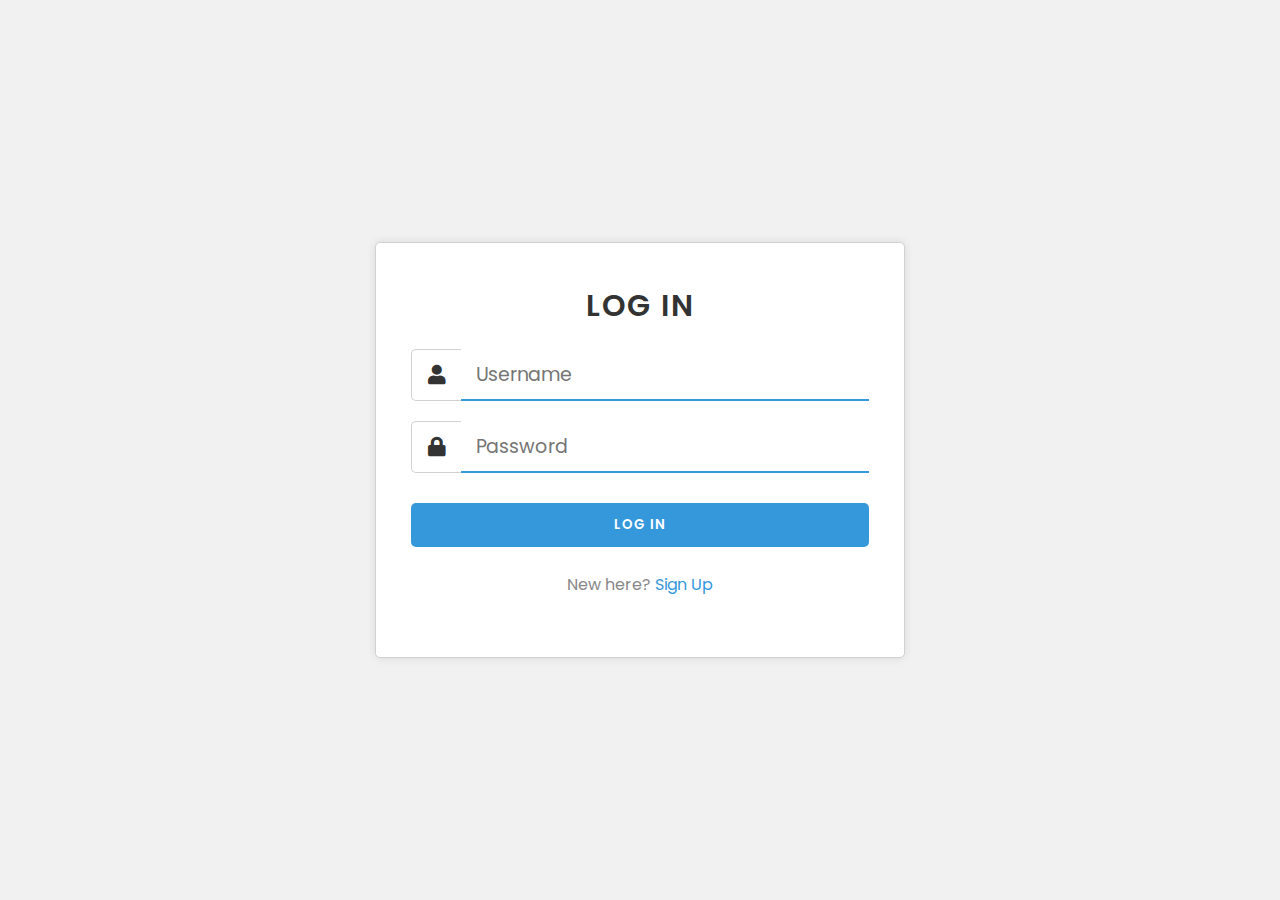
<file: login authentication/index.html>
<!DOCTYPE html>
<html lang="en">
  <head>
    <meta charset="utf-8" />
    <meta name="viewport" content="width=device-width, initial-scale=1.0" />
    <title>Login Page</title>
    <link
      rel="stylesheet"
      href="https://fonts.googleapis.com/css?family=Poppins&display=swap"
    />
    <link rel="stylesheet" href="styles.css" />
    <link
      rel="stylesheet"
      href="https://cdnjs.cloudflare.com/ajax/libs/font-awesome/5.15.3/css/all.min.css"
    />
  </head>
  <body>
    <div class="login-form">
      <div class="text">LOG IN</div>
      <form>
        <div class="field">
          <div class="icon fas fa-user"></div>
          <input type="text" id="username" placeholder="Username" />
        </div>
        <div class="field">
          <div class="icon fas fa-lock"></div>
          <input type="password" id="password" placeholder="Password" />
        </div>
        <button id="login-button">LOG IN</button>
        <div class="link">
          New here? <a href="registration.html">Sign Up</a>
        </div>
      </form>
    </div>
    <script src="scripts.js"></script>
  </body>
</html>
</file>
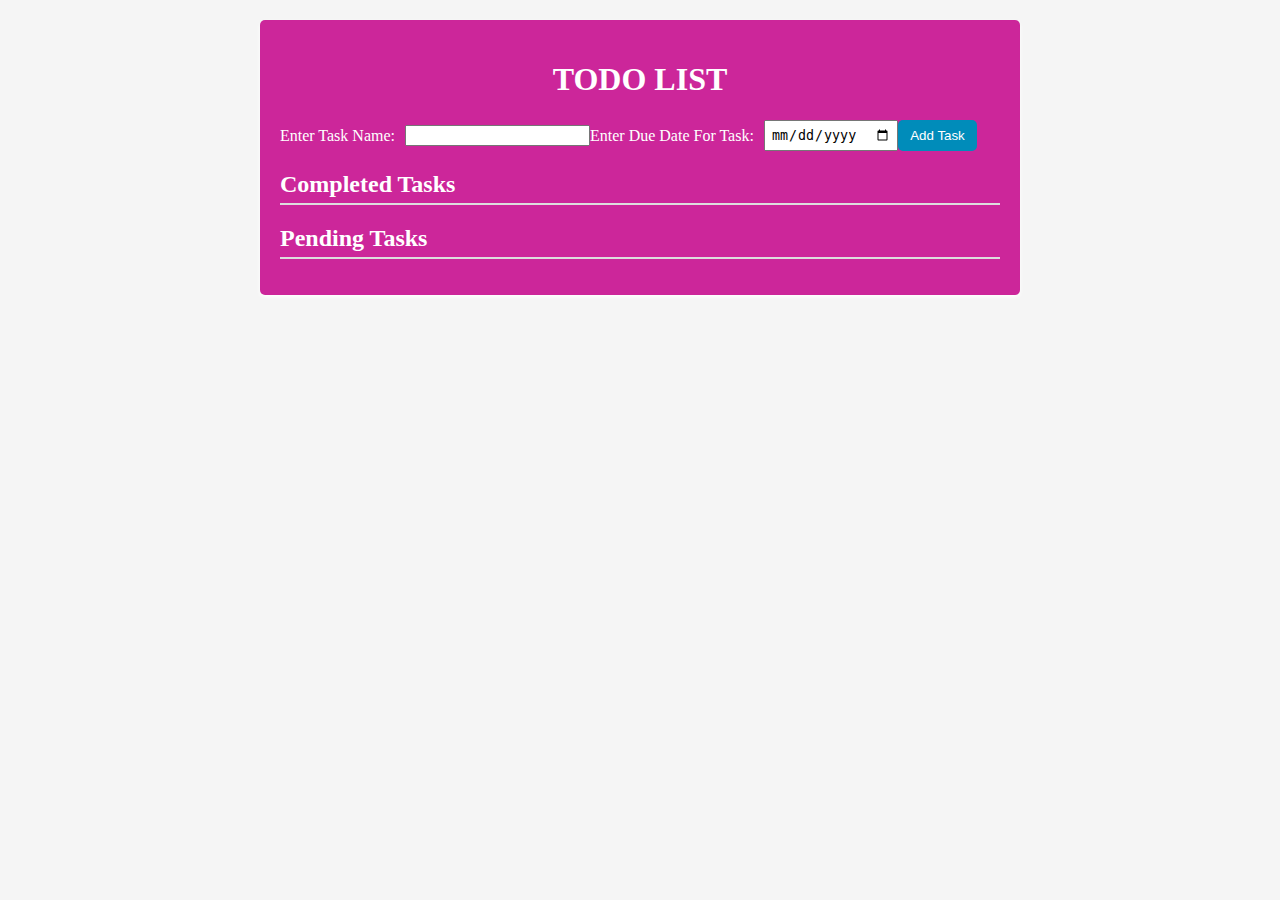
<file: todo list/index.html>
<!DOCTYPE html>
<html>
  <head>
    <title>TODO List</title>

    <link
      rel="stylesheet"
      href="https://fonts.googleapis.com/css?family=Poppins&display=swap"
    />
    <link rel="stylesheet" href="styles.css" />
    <link
      rel="stylesheet"
      href="https://cdnjs.cloudflare.com/ajax/libs/font-awesome/5.15.3/css/all.min.css"
    />
  </head>
  <body>
    <div class="todo-list">
      <h1>TODO LIST</h1>
      <div class="task-input">
        <label for="task-name">Enter Task Name:</label>
        <input type="text" id="task-name" />
        <label for="task-date">Enter Due Date For Task:</label>
        <input type="date" id="task-date" />
        <button onclick="addTask()">Add Task</button>
      </div>
      <div class="completed-tasks">
        <h2>Completed Tasks</h2>
        <ul id="completed-tasks-list"></ul>
      </div>
      <div class="pending-tasks">
        <h2>Pending Tasks</h2>
        <ul id="pending-tasks-list"></ul>
      </div>
    </div>
    <script src="script.js"></script>
  </body>
</html>
</file>
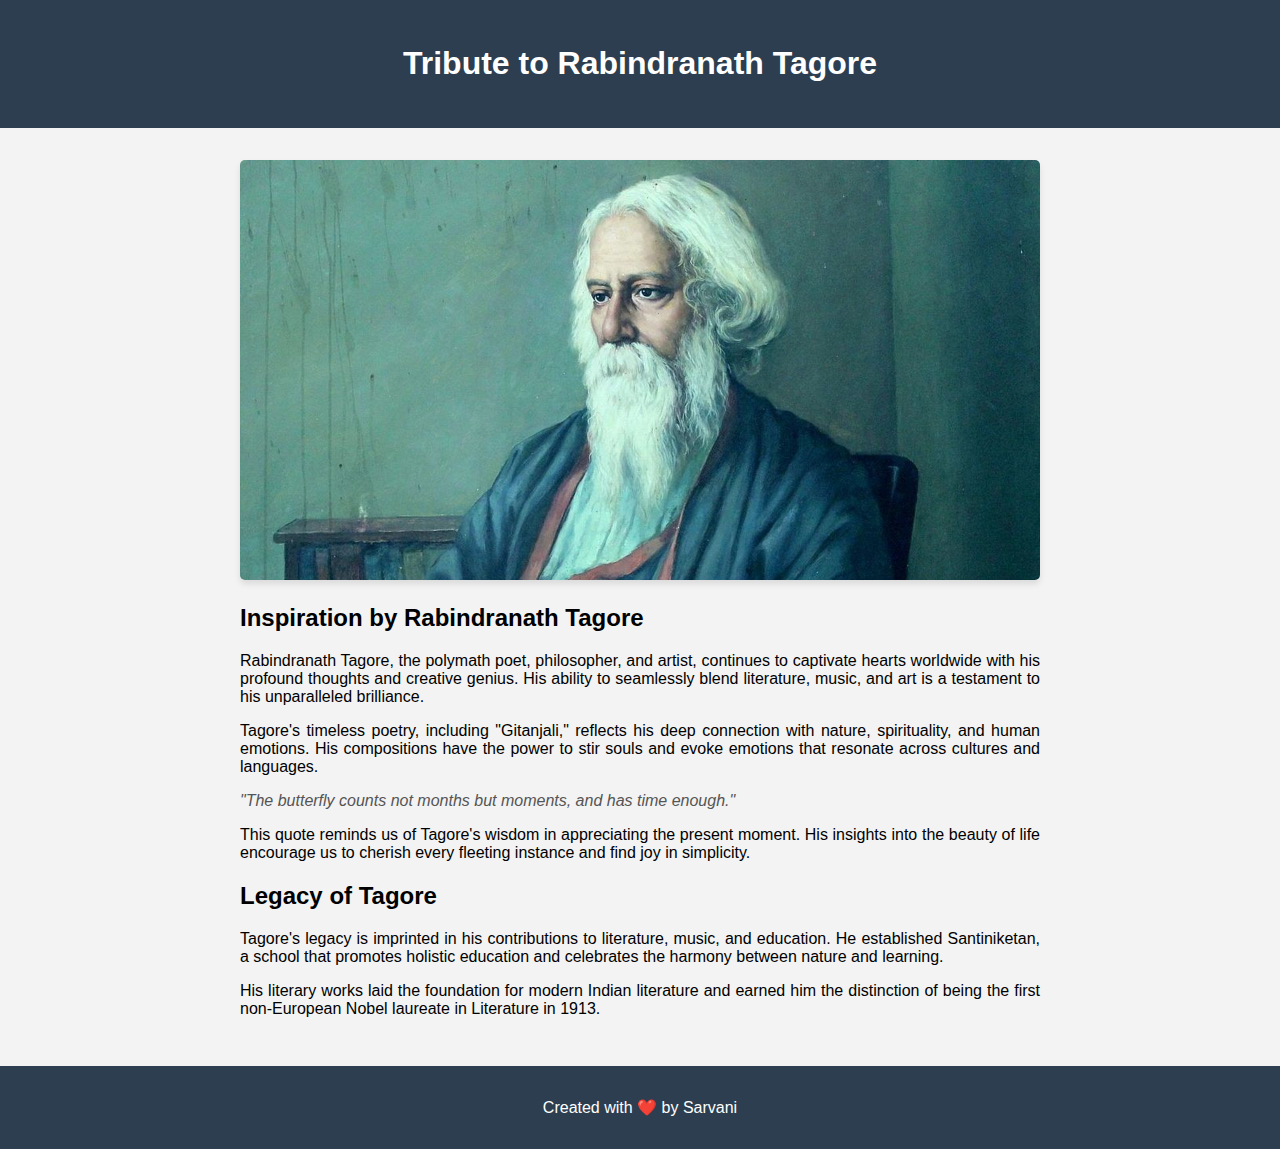
<file: tribute page/index.html>
<!DOCTYPE html>
<html>
  <head>
    <title>Tribute to Rabindranath Tagore</title>
    <link rel="stylesheet" type="text/css" href="styles.css" />
  </head>
  <body>
    <header>
      <h1>Tribute to Rabindranath Tagore</h1>
    </header>
    <div class="container">
      <img src="Rabindranath_Tagore.jpg" alt="Rabindranath Tagore" />
      <h2>Inspiration by Rabindranath Tagore</h2>
      <p>
        Rabindranath Tagore, the polymath poet, philosopher, and artist,
        continues to captivate hearts worldwide with his profound thoughts and
        creative genius. His ability to seamlessly blend literature, music, and
        art is a testament to his unparalleled brilliance.
      </p>
      <p>
        Tagore's timeless poetry, including "Gitanjali," reflects his deep
        connection with nature, spirituality, and human emotions. His
        compositions have the power to stir souls and evoke emotions that
        resonate across cultures and languages.
      </p>
      <blockquote>
        "The butterfly counts not months but moments, and has time enough."
      </blockquote>
      <p>
        This quote reminds us of Tagore's wisdom in appreciating the present
        moment. His insights into the beauty of life encourage us to cherish
        every fleeting instance and find joy in simplicity.
      </p>
      <h2>Legacy of Tagore</h2>
      <p>
        Tagore's legacy is imprinted in his contributions to literature, music,
        and education. He established Santiniketan, a school that promotes
        holistic education and celebrates the harmony between nature and
        learning.
      </p>
      <p>
        His literary works laid the foundation for modern Indian literature and
        earned him the distinction of being the first non-European Nobel
        laureate in Literature in 1913.
      </p>
    </div>
    <footer>
      <p>Created with ❤️ by Sarvani</p>
    </footer>
  </body>
</html>
</file>
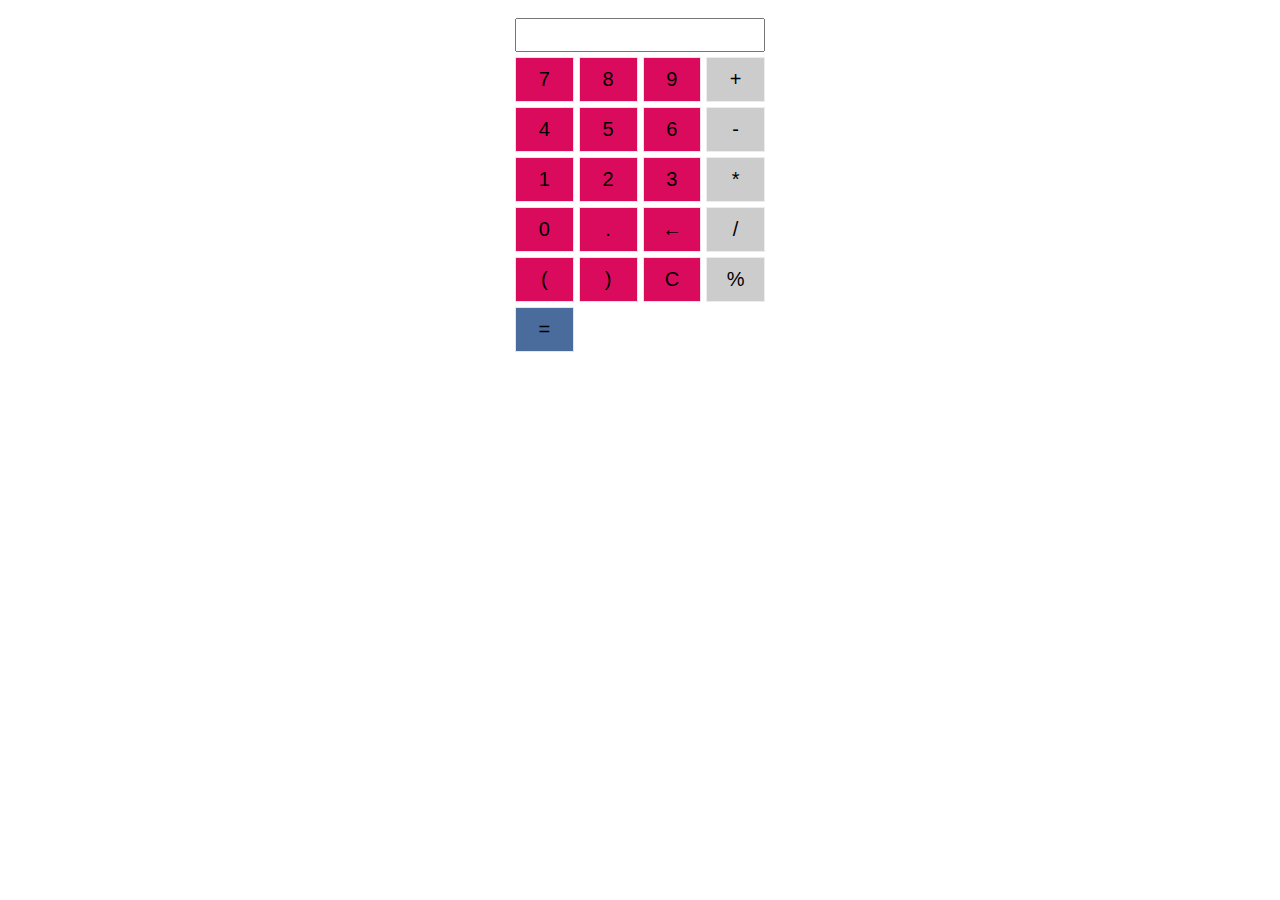
<file: calculator/index1.html>
<!DOCTYPE html>
<html>
  <head>
    <title>calculator</title>
    <link rel="stylesheet" type="text/css" href="styles.css" />
  </head>
  <body>
    <div class="calculator">
      <input type="text" id="display" readonly class="result" />
      <button class="btn">7</button>
      <button class="btn">8</button>
      <button class="btn">9</button>
      <button class="btn operator">+</button>
      <button class="btn">4</button>
      <button class="btn">5</button>
      <button class="btn">6</button>
      <button class="btn operator">-</button>
      <button class="btn">1</button>
      <button class="btn">2</button>
      <button class="btn">3</button>
      <button class="btn operator">*</button>
      <button class="btn">0</button>
      <button class="btn">.</button>
      <button class="btn backspace">←</button>
      <button class="btn operator">/</button>
      <button class="btn">(</button>
      <button class="btn">)</button>
      <button class="btn clear">C</button>
      <button class="btn operator">%</button>
      <button class="btn calculate">=</button>
    </div>

    <script src="script.js"></script>
  </body>
</html>
</file>
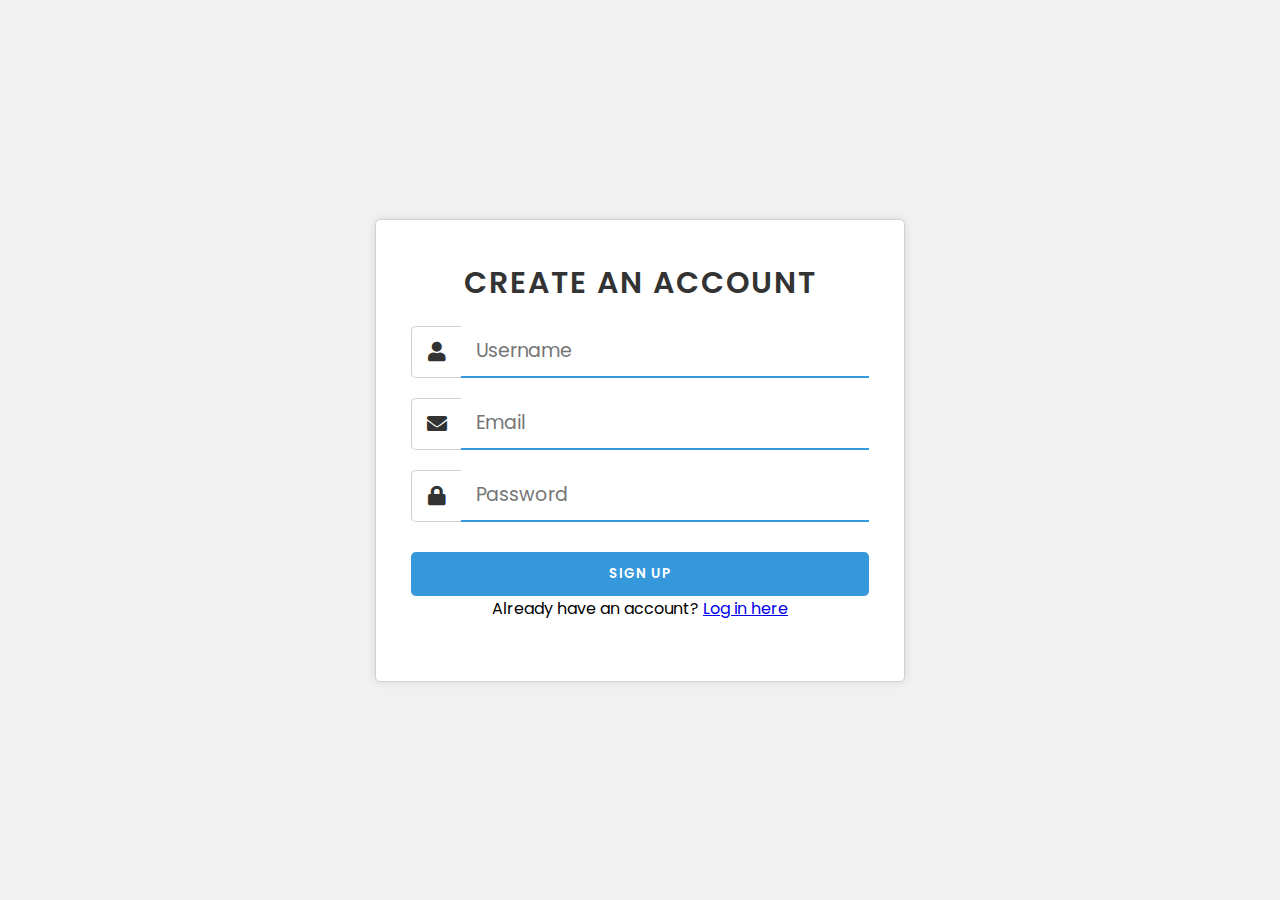
<file: login authentication/registration.html>
<!DOCTYPE html>
<html lang="en">
  <head>
    <meta charset="utf-8" />
    <meta name="viewport" content="width=device-width, initial-scale=1.0" />
    <title>Create an Account</title>
    <link rel="stylesheet" href="styles.css" />
    <link
      rel="stylesheet"
      href="https://fonts.googleapis.com/css?family=Poppins&display=swap"
    />
    <link
      rel="stylesheet"
      href="https://cdnjs.cloudflare.com/ajax/libs/font-awesome/5.15.3/css/all.min.css"
    />
  </head>
  <body>
    <div class="signup-form">
      <div class="text">CREATE AN ACCOUNT</div>
      <form>
        <div class="field">
          <div class="icon fas fa-user"></div>
          <input type="text" id="username" placeholder="Username" />
        </div>
        <div class="field">
          <div class="icon fas fa-envelope"></div>
          <input type="text" id="email" placeholder="Email" />
        </div>
        <div class="field">
          <div class="icon fas fa-lock"></div>
          <input type="password" id="password" placeholder="Password" />
        </div>
        <button id="signup-button" class="action-button">SIGN UP</button>
        <div class="signup-link">
          Already have an account? <a href="index.html">Log in here</a>
        </div>
      </form>
    </div>
  </body>
</html>
</file>
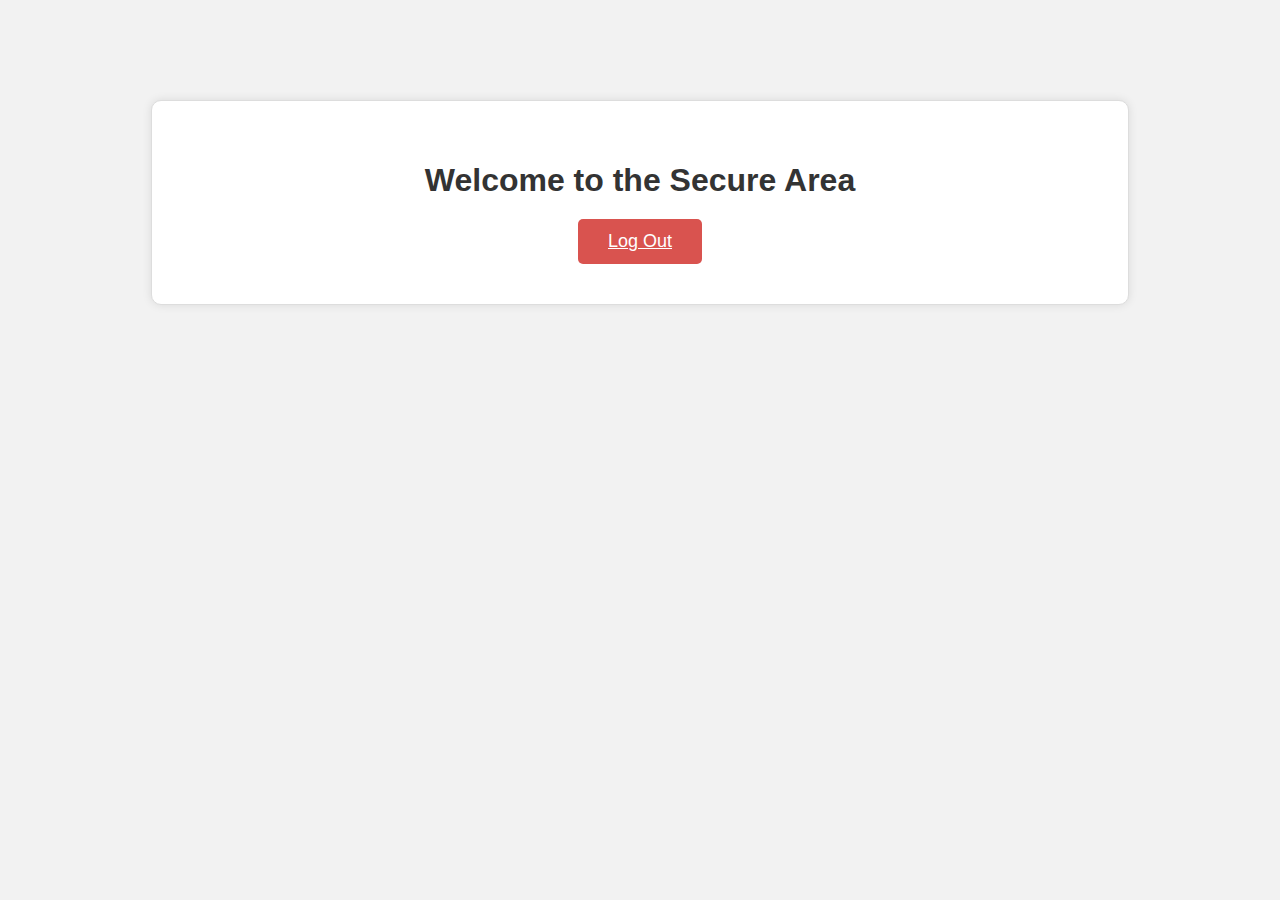
<file: login authentication/secured page.html>
<!DOCTYPE html>
<html lang="en">
  <head>
    <meta charset="utf-8" />
    <meta name="viewport" content="width=device-width, initial-scale=1.0" />
    <title>Secured Page</title>
    <style>
      body {
        font-family: Arial, sans-serif;
        background-color: #f2f2f2;
        margin: 0;
        padding: 0;
      }

      .protected-content {
        text-align: center;
        margin: 100px auto;
        padding: 40px;
        width: 70%;
        background-color: #ffffff;
        border: 1px solid #dddddd;
        border-radius: 10px;
        box-shadow: 0 0 10px rgba(0, 0, 0, 0.1);
      }

      .protected-content h1 {
        font-size: 32px;
        color: #333333;
        margin-bottom: 20px;
      }

      .button {
        display: inline-block;
        padding: 12px 30px;
        font-size: 18px;
        background-color: #4caf50;
        color: #ffffff;
        border: none;
        border-radius: 5px;
        cursor: pointer;
        transition: background-color 0.3s, box-shadow 0.3s;
      }

      .button:hover {
        background-color: #45a049;
        box-shadow: 0 0 5px rgba(0, 0, 0, 0.1);
      }

      .logout-button {
        display: inline-block;
        padding: 12px 30px;
        font-size: 18px;
        background-color: #d9534f;
        color: #ffffff;
        border: none;
        border-radius: 5px;
        cursor: pointer;
        transition: background-color 0.3s, box-shadow 0.3s;
      }

      .logout-button:hover {
        background-color: #c9302c;
        box-shadow: 0 0 5px rgba(0, 0, 0, 0.1);
      }
    </style>
  </head>
  <body>
    <div class="protected-content">
      <h1>Welcome to the Secure Area</h1>
      <a href="index.html" class="logout-button">Log Out</a>
    </div>
  </body>
</html>
</file>
<file: todo list/styles.css>
body {
  background-color: #f5f5f5;
  margin: 0;
  padding: 0;
}

.todo-list {
  max-width: 720px;
  margin: 20px auto;
  background-color: #cc269a;
  box-shadow: 0 2px 4px #fff;
  padding: 20px;
  border-radius: 5px;
}

h1 {
  text-align: center;
  color: white;
}

.task-input {
  display: flex;
  align-items: center;
  margin-bottom: 20px;
}

.task-input label {
  margin-right: 10px;
  color: white;
}

.task-input input[type="date"] {
  padding: 5px;
}

.task-input button {
  background-color: #008cba;
  color: #fff;
  border: none;
  padding: 8px 12px;
  border-radius: 5px;
  cursor: pointer;
}

.completed-tasks h2,
.pending-tasks h2 {
  border-bottom: 2px solid #ddd;
  padding-bottom: 5px;
  margin-bottom: 10px;
  color: white; /* Change to white */
}

ul {
  list-style: none;
  padding: 0;
}

li {
  display: flex;
  align-items: center;
  padding: 10px;
  margin-bottom: 5px;
  border-radius: 5px;
  background-color: #ffffff;
  color: black;
}

li.complete {
  background-color: #d4edda;
}

li.pending {
  background-color: #ebbdc0;
}

li input[type="checkbox"] {
  margin-right: 10px;
}

li button {
  background-color: #4caf50;
  color: white;
  border: none;
  padding: 5px 10px;
  border-radius: 3px;
  cursor: pointer;
  margin-left: auto;
}
</file>
<file: tribute page/styles.css>
/* styles.css */

body {
  font-family: "Arial", sans-serif;
  background-color: #f3f3f3;
  margin: 0;
  padding: 0;
}

header {
  background-color: #2c3e50;
  color: white;
  text-align: center;
  padding: 1.5rem 0;
}

.container {
  max-width: 800px;
  margin: 0 auto;
  padding: 2rem;
  text-align: justify;
}

img {
  max-width: 100%;
  height: auto;
  border-radius: 5px;
  box-shadow: 0 4px 6px rgba(0, 0, 0, 0.1);
}

blockquote {
  font-style: italic;
  color: #555;
  margin: 1rem 0;
}

footer {
  background-color: #2c3e50;
  color: white;
  text-align: center;
  padding: 1rem 0;
}
</file>
<file: calculator/styles.css>
.calculator {
  display: grid;
  grid-template-columns: repeat(4, 1fr);
  gap: 5px;
  max-width: 250px;
  margin: 0 auto;
  padding: 10px;
  text-align: center;
}

.result {
  grid-column: span 4; /* Make the result span all 4 columns */
  font-size: 24px;
}

.btn {
  padding: 10px;
  font-size: 20px;
  border: 1px solid #f2edf3ee;
  background-color: #da0b5d;
  color: #000000;
  cursor: pointer;
}

/* Add specific styles for operator buttons */
.operator {
  background-color: #ccc;
}

/* Add specific styles for clear button */
.clear {
  background-color: #da0b5d;
}

/* Add specific styles for calculate button */
.calculate {
  background-color: #4a6c9d;
}
</file>
<file: login authentication/styles.css>
/* Reset default margin and padding */
* {
  margin: 0;
  padding: 0;
  font-family: "Poppins", sans-serif;
}

/* Body styles */
body {
  display: flex;
  height: 100vh;
  text-align: center;
  align-items: center;
  justify-content: center;
  background: #f1f1f1; /* Light Gray */
}

/* Form container styles */
.signup-form {
  background: #ffffff; /* White */
  border: 1px solid #d1d1d1; /* Light Gray */
  box-shadow: 0 0 10px rgba(0, 0, 0, 0.1);
  padding: 40px 35px 60px;
  border-radius: 5px;
}

.login-form {
  background: #ffffff; /* White */
  border: 1px solid #d1d1d1; /* Light Gray */
  box-shadow: 0 0 10px rgba(0, 0, 0, 0.1);
  padding: 40px 35px 60px;
  border-radius: 5px;
}

/* Text styles */
.text {
  font-size: 30px;
  color: #333333; /* Dark Gray */
  font-weight: 600;
  letter-spacing: 2px;
}

/* Field styles */
.field {
  margin-top: 20px;
  display: flex;
  align-items: center;
}

.field .fas {
  height: 50px;
  width: 60px;
  color: #333333; /* Dark Gray */
  font-size: 20px;
  line-height: 50px;
  border: 1px solid #d1d1d1; /* Light Gray */
  border-right: none;
  border-radius: 5px 0 0 5px;
  background: #ffffff; /* White */
}

/* Input styles */
.field input[type="text"],
.field input[type="password"] {
  height: 50px;
  width: 100%;
  outline: none;
  font-size: 19px;
  color: #333333; /* Dark Gray */
  padding: 0 15px;
  border: none;
  border-bottom: 2px solid #3498db; /* Medium Blue */
  background: transparent;
  transition: border-bottom 0.3s;
}

.field input[type="text"]:focus,
.field input[type="password"]:focus {
  border-bottom: 2px solid #2980b9; /* Slightly Darker Blue */
}

/* Button styles */
button {
  margin-top: 30px;
  padding: 12px 20px;
  border-radius: 5px !important;
  font-weight: 600;
  letter-spacing: 1px;
  cursor: pointer;
  background: #3498db; /* Medium Blue */
  color: #fff;
  border: none;
  width: 100%;
  transition: background-color 0.3s, box-shadow 0.3s;
}

button:hover {
  background: #2980b9; /* Slightly Darker Blue */
  box-shadow: 0 0 5px rgba(52, 152, 219, 0.3), 0 0 10px rgba(52, 152, 219, 0.2),
    0 0 15px rgba(52, 152, 219, 0.1), 0 2px 0 black;
  color: #fff;
}

/* Link styles */
.link {
  margin-top: 25px;
  color: #888888; /* Light Gray */
}

.link a {
  color: #3498db; /* Medium Blue for links */
  text-decoration: none;
}

.link a:hover {
  text-decoration: underline;
}
</file>
